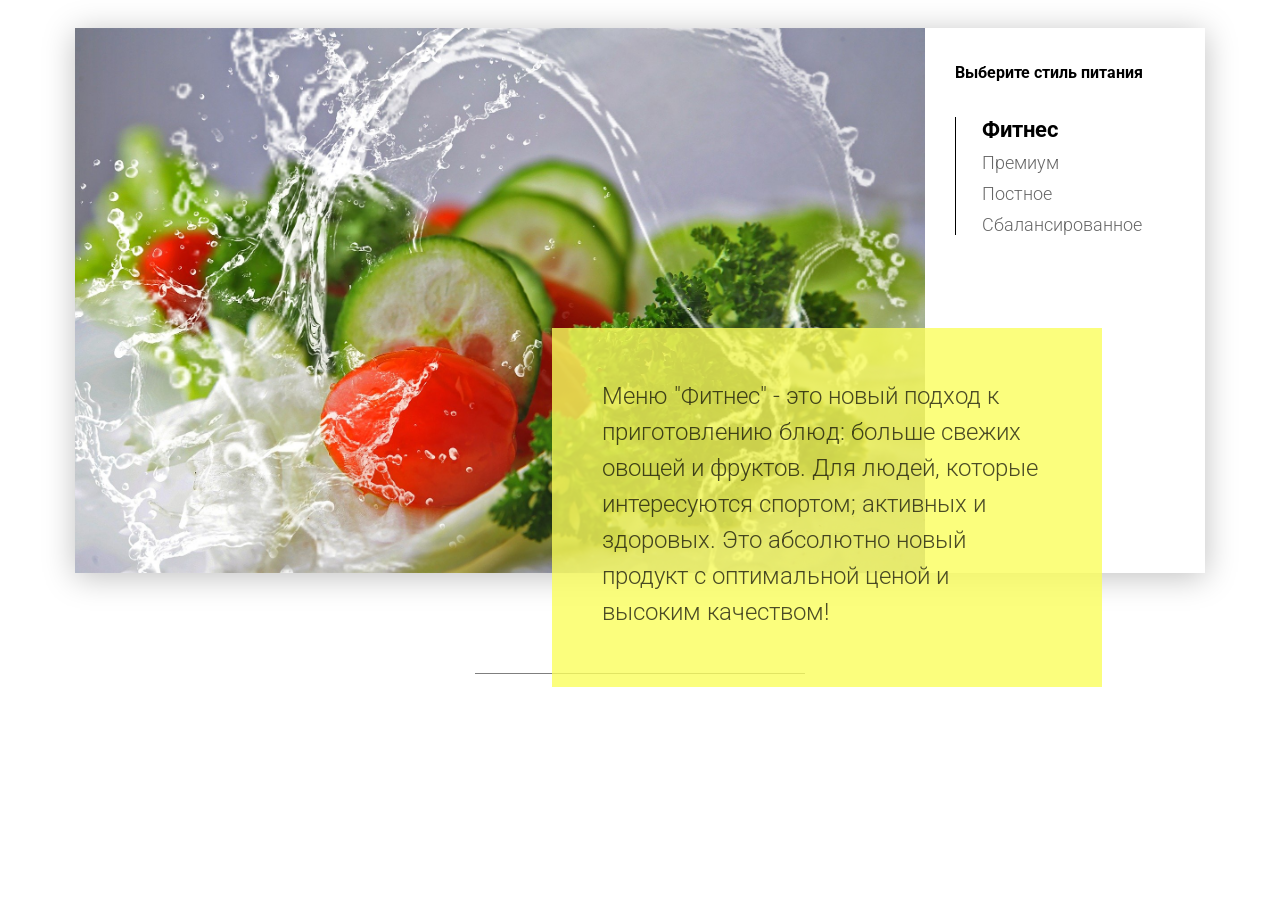
<file: JsDom/index.html>
<!doctype html>
<html lang="en">
  <head>
    <meta charset="UTF-8" />
    <meta name="viewport" content="width=device-width, initial-scale=1.0" />
    <title>Food</title>
    <link rel="stylesheet" href="css/style.css" />
  </head>
  <body>
    <div class="preview">
      <div class="container">
        <div class="tabcontainer">
          <div class="tabcontent">
            <img src="img/tabs/vegy.jpg" alt="vegy" />
            <div class="tabcontent__descr">
              Меню "Фитнес" - это новый подход к приготовлению блюд: больше
              свежих овощей и фруктов. Для людей, которые интересуются спортом;
              активных и здоровых. Это абсолютно новый продукт с оптимальной
              ценой и высоким качеством!
            </div>
          </div>
          <div class="tabcontent">
            <img src="img/tabs/elite.jpg" alt="elite" />
            <div class="tabcontent__descr">
              Меню “Премиум” - мы используем не только красивый дизайн упаковки,
              но и качественное исполнение блюд. Красная рыба, морепродукты,
              фрукты - ресторанное меню без похода в ресторан!
            </div>
          </div>
          <div class="tabcontent">
            <img src="img/tabs/post.jpg" alt="post" />
            <div class="tabcontent__descr">
              Наше специальное “Постное меню” - это тщательный подбор
              ингредиентов: полное отсутствие продуктов животного происхождения.
              Полная гармония с собой и природой в каждом элементе! Все будет
              Ом!
            </div>
          </div>
          <div class="tabcontent">
            <img src="img/tabs/vegy.jpg" alt="vegy" />
            <div class="tabcontent__descr">
              Меню "Сбалансированное" - это соответствие вашего рациона всем
              научным рекомендациям. Мы тщательно просчитываем вашу потребность
              в к/б/ж/у и создаем лучшие блюда для вас.
            </div>
          </div>
          <div class="tabheader">
            <h3>Выберите стиль питания</h3>
            <div class="tabheader__items">
              <div class="tabheader__item tabheader__item_active">Фитнес</div>
              <div class="tabheader__item">Премиум</div>
              <div class="tabheader__item">Постное</div>
              <div class="tabheader__item">Сбалансированное</div>
            </div>
          </div>
        </div>
      </div>
    </div>

    <div class="divider"></div>
    <script src="js/script.js"></script>
  </body>
</html>
</file>
<file: JsDom/css/style.css>
@import url(https://fonts.googleapis.com/css?family=Roboto:300,400,700&display=swap&subset=cyrillic-ext);

* {
  box-sizing: border-box;
  margin: 0;
  padding: 0;
  font-family: Roboto, sans-serif;
}
a {
  text-decoration: none;
}
.btn {
  width: 220px;
  height: 65px;
  display: flex;
  justify-content: center;
  align-items: center;
  background-color: #fff;
  font-size: 18px;
  font-weight: 700;
  border: 1px solid rgba(0, 0, 0, 0.2);
  box-shadow: 0 4px 15px rgba(0, 0, 0, 0.2);
  cursor: pointer;
  transition: 0.3s all;
  outline: 0;
}
.btn_white {
  background-color: #fff;
}
.btn_dark {
  background-color: #303030;
  color: #fff;
  border: none;
}
.btn_min {
  height: 50px;
}
.btn:hover {
  box-shadow: 0 4px 30px rgba(0, 0, 0, 0.3);
}
.container {
  max-width: 1200px;
  margin: 0 auto;
}
.divider {
  width: 330px;
  height: 1px;
  margin: 0 auto;
  background-color: rgba(0, 0, 0, 0.5);
}
.title {
  font-size: 36px;
  font-weight: 400;
}
.header {
  display: flex;
  justify-content: space-between;
  align-items: center;
  height: 150px;
  padding: 0 100px;
}
.header__left-block {
  display: flex;
  justify-content: space-between;
  min-width: 550px;
}
.header__logo {
  max-width: 170px;
}
.header__logo img {
  width: 100%;
}
.header__links {
  display: flex;
  align-items: center;
}
.header__link {
  position: relative;
  margin-right: 45px;
  font-weight: 700;
  font-size: 18px;
  color: #303030;
}
.header__link:after {
  content: "";
  position: absolute;
  display: block;
  width: 110%;
  left: -5%;
  bottom: -1px;
  z-index: -1;
  height: 8px;
  background: #54ed39;
}
.header__link:last-child {
  margin-right: 0;
}
.sidepanel {
  position: fixed;
  left: 60px;
  top: 240px;
  height: 400px;
  width: 25px;
  display: flex;
  flex-direction: column;
  justify-content: space-between;
  align-items: center;
}
.sidepanel__text {
  width: 120px;
  height: 120px;
  font-size: 14px;
}
.sidepanel__text span {
  display: flex;
  transform: rotate(-90deg) translateX(-50px);
}
.sidepanel__divider {
  width: 1px;
  height: 165px;
  background-color: #000;
}
.sidepanel__icon {
  width: 24px;
  height: 24px;
}
.sidepanel__icon img {
  width: 100%;
}
.preview {
  padding: 28px 0 100px 0;
  position: relative;
}
.preview__life {
  font-weight: 700;
  font-size: 20px;
  margin-left: 35px;
  margin-top: 35px;
}
.bgc_blue {
  position: absolute;
  right: 0;
  top: -155px;
  width: 50vw;
  height: 900px;
  background: rgba(146, 242, 255, 0.15);
  z-index: -1;
}
.tabcontainer {
  display: flex;
  width: 1130px;
  margin: 0 auto;
  box-shadow: 0 4px 30px rgba(0, 0, 0, 0.25);
}
.tabcontent {
  width: 850px;
  position: relative;
}
.tabcontent img {
  width: 100%;
  height: 100%;
  object-fit: cover;
}
.tabcontent__descr {
  position: absolute;
  top: 300px;
  right: -177px;
  width: 550px;
  height: 359px;
  background: rgba(251, 254, 93, 0.8);
  padding: 50px;
  font-size: 24px;
  font-weight: 300;
  line-height: 36px;
  color: rgba(0, 0, 0, 0.7);
}
.tabheader {
  width: 280px;
  padding: 35px 30px;
  background-color: #fff;
}
.tabheader h3 {
  font-weight: 700;
  font-size: 16px;
}
.tabheader__items {
  margin-top: 35px;
  padding-left: 26px;
  border-left: 1px solid #000;
}
.tabheader__item {
  font-weight: 700;
  font-size: 18px;
  font-weight: 300;
  margin-top: 10px;
  color: rgba(0, 0, 0, 0.6);
  cursor: pointer;
  transition: 0.3s all;
}
.tabheader__item_active {
  color: #000;
  font-size: 22px;
  font-weight: 700;
}
.offer {
  padding: 70px 0 100px 0;
  position: relative;
}
.offer .container {
  display: flex;
  justify-content: space-between;
}
.offer .bgc_y {
  position: absolute;
  width: 1109px;
  height: 780px;
  background: rgba(243, 255, 222, 0.45);
  z-index: -1;
  top: 50px;
}
.offer__text {
  width: 580px;
}
.offer__descr {
  font-size: 18px;
  margin-top: 30px;
  font-weight: 300;
  line-height: 24px;
}
.offer__action {
  display: flex;
  align-items: center;
  justify-content: flex-end;
}
.offer__advantages {
  width: 330px;
  margin-top: 50px;
}
.offer__advantages h2 {
  font-weight: 700;
  font-size: 20px;
  margin-top: 20px;
}
.offer__advantages h2:first-child {
  margin-top: 70px;
}
.offer__advantages-text {
  margin-top: 20px;
  font-size: 18px;
  font-weight: 300;
  line-height: 21px;
}
.offer__slider {
  width: 650px;
  margin-top: 50px;
  display: flex;
  flex-direction: column;
  align-items: flex-end;
}
.offer__slider-counter {
  display: flex;
  width: 180px;
  align-items: center;
  font-size: 24px;
  color: rgba(0, 0, 0, 0.5);
}
.offer__slider-wrapper {
  width: 100%;
  margin-top: 15px;
  box-shadow: 0 4px 30px rgba(0, 0, 0, 0.25);
}
.offer__slider-prev {
  margin-right: 10px;
  cursor: pointer;
}
.offer__slider-next {
  margin-left: 10px;
  cursor: pointer;
}
.offer__slider #current {
  font-size: 48px;
  font-weight: 700;
  color: #000;
}
.offer__slide {
  width: 100%;
  height: 390px;
}
.offer__slide img {
  width: 100%;
  height: 100%;
  object-fit: cover;
}
.calculating {
  padding: 50px 0;
}
.calculating .title {
  text-align: center;
}
.calculating__field {
  width: 100%;
  margin-top: 50px;
  background: rgba(146, 242, 255, 0.15);
  padding: 30px 0 40px 0;
}
.calculating__subtitle {
  text-align: center;
  font-size: 18px;
  font-weight: 700;
  margin-top: 30px;
}
.calculating__subtitle:first-child {
  margin-top: 0;
}
.calculating #gender:after {
  content: "";
  position: absolute;
  top: 50%;
  transform: translateY(-50%);
  display: block;
  width: 16px;
  height: 16px;
  background: url(../icons/switch.svg) center center/cover no-repeat;
}
.calculating__choose {
  position: relative;
  display: flex;
  margin-top: 30px;
  justify-content: center;
}
.calculating__choose-item {
  display: flex;
  align-items: center;
  justify-content: center;
  width: 170px;
  height: 50px;
  padding: 0 10px;
  background: #fff;
  box-shadow: 0 4px 15px rgba(0, 0, 0, 0.2);
  border: none;
  text-align: center;
  font-size: 14px;
  cursor: pointer;
  outline: 0;
  transition: 0.3s all;
}
.calculating__choose-item_active {
  color: #fff;
  background-color: #54ed39;
}
.calculating__choose_medium {
  width: 743px;
  justify-content: space-between;
  margin: 30px auto 0 auto;
}
.calculating__choose_big {
  width: 930px;
  justify-content: space-between;
  margin: 30px auto 0 auto;
}
.calculating__choose_big .calculating__choose-item {
  width: 200px;
}
.calculating__divider {
  width: 490px;
  height: 1px;
  margin: 40px auto;
  background-color: rgba(0, 0, 0, 0.2);
}
.calculating__total {
  width: 490px;
  margin: 0 auto;
  display: flex;
  justify-content: space-between;
  align-items: center;
}
.calculating__result {
  font-size: 18px;
  font-weight: 700;
}
.calculating__result span {
  font-size: 42px;
}
.menu {
  padding: 40px 0 50px 0;
}
.menu .container {
  display: flex;
  justify-content: space-between;
  align-items: flex-start;
}
.menu .title {
  text-align: center;
}
.menu__field {
  margin-top: 50px;
  padding: 50px 0;
  width: 100%;
  background: rgba(249, 254, 126, 0.25);
}
.menu__item {
  width: 320px;
  min-height: 450px;
  background: #fff;
  box-shadow: 0 4px 25px rgba(0, 0, 0, 0.25);
  font-size: 16px;
  font-weight: 300;
}
.menu__item img {
  width: 100%;
  height: 200px;
  object-fit: cover;
}
.menu__item-subtitle {
  font-weight: 700;
  font-size: 18px;
  padding: 0 20px;
  margin-top: 20px;
}
.menu__item-descr {
  margin-top: 20px;
  padding: 0 20px;
}
.menu__item-divider {
  width: 100%;
  height: 1px;
  background-color: rgba(0, 0, 0, 0.25);
  margin-top: 40px;
}
.menu__item-price {
  display: flex;
  justify-content: space-between;
  align-items: center;
  padding: 10px 20px;
}
.menu__item-price span {
  font-size: 24px;
  font-weight: 700;
}
.order {
  padding-bottom: 80px;
}
.order .title {
  text-align: center;
}
.order__form {
  margin-top: 70px;
  padding: 0 100px;
  display: flex;
  justify-content: space-between;
  align-items: center;
}
.order__form img {
  transform: scale(1.5);
}
.order__input {
  width: 280px;
  height: 50px;
  background: #fff;
  box-shadow: 0 4px 15px rgba(0, 0, 0, 0.2);
  border: none;
  font-size: 18px;
  text-align: center;
  padding: 0 20px;
  outline: 0;
}
.promotion {
  padding: 70px 0 240px 0;
  position: relative;
}
.promotion .container {
  display: flex;
}
.promotion .bgc_y {
  position: absolute;
  width: 50%;
  height: 499px;
  background: rgba(243, 255, 222, 0.35);
  z-index: -1;
  top: -50px;
  left: 0;
}
.promotion__text {
  width: 50%;
}
.promotion__descr {
  margin-top: 40px;
  font-size: 20px;
  line-height: 24px;
  font-weight: 300;
}
.promotion__descr span {
  font-weight: 700;
  font-size: 26px;
}
.promotion__timer {
  width: 50%;
}
.promotion__timer .title {
  text-align: right;
}
.promotion__timer .timer {
  margin-top: 60px;
  padding-left: 95px;
  display: flex;
  justify-content: space-between;
  align-items: center;
}
.promotion__timer .timer__block {
  width: 102px;
  height: 120px;
  background: #fff;
  box-shadow: 0 4px 20px rgba(0, 0, 0, 0.25);
  font-size: 16px;
  font-weight: 300;
  text-align: center;
}
.promotion__timer .timer__block span {
  display: block;
  margin-top: 20px;
  margin-bottom: 5px;
  font-size: 56px;
  font-weight: 700;
}
.footer {
  min-height: 180px;
  background-color: #303030;
  padding: 45px 0 50px 0;
  color: #fff;
}
.footer .container {
  height: 100%;
  display: flex;
  justify-content: space-between;
  align-items: flex-end;
}
.footer .subtitle {
  font-size: 20px;
}
.footer .link {
  display: block;
  margin-top: 15px;
  font-size: 16px;
  color: #fff;
}
.footer .call {
  text-align: right;
}
.modal {
  position: fixed;
  top: 0;
  left: 0;
  z-index: 1050;
  display: none;
  width: 100%;
  height: 100%;
  overflow: hidden;
  background-color: rgba(0, 0, 0, 0.5);
}
.modal__dialog {
  max-width: 500px;
  margin: 40px auto;
}
.modal__content {
  position: relative;
  width: 100%;
  padding: 40px;
  background-color: #fff;
  border: 1px solid rgba(0, 0, 0, 0.2);
  border-radius: 4px;
  max-height: 80vh;
  overflow-y: auto;
}
.modal__close {
  position: absolute;
  top: 8px;
  right: 14px;
  font-size: 30px;
  color: #000;
  opacity: 0.5;
  font-weight: 700;
  border: none;
  background-color: transparent;
  cursor: pointer;
}
.modal__title {
  text-align: center;
  font-size: 22px;
  text-transform: uppercase;
}
.modal__input {
  display: block;
  margin: 20px auto 20px auto;
  width: 280px;
  height: 50px;
  background: #fff;
  box-shadow: 0 4px 15px rgba(0, 0, 0, 0.2);
  border: none;
  font-size: 18px;
  text-align: center;
  padding: 0 20px;
  outline: 0;
}
.modal .btn {
  display: block;
  width: 280px;
  margin: 0 auto;
}

.show {
  display: block;
}

.none {
  display: none;
}

.fade {
  animation: fade 1.5s;
}

@keyframes fade {
  0% {
    opacity: 0.1;
  }
  100% {
    opacity: 1;
  }
}
</file>
